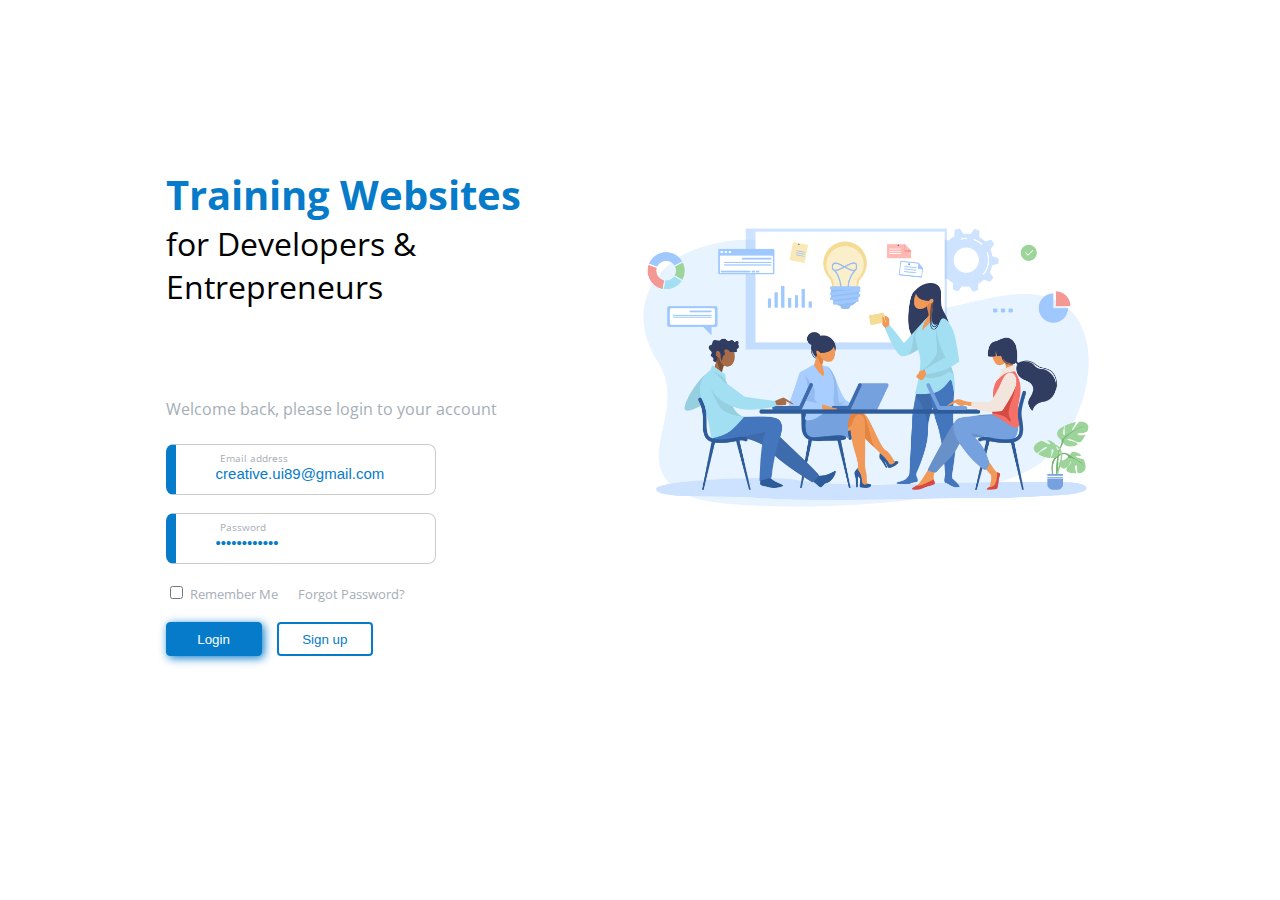
<file: index.html>
<!DOCTYPE html>
<html lang="en">

<head>
    <meta charset="UTF-8">
    <meta name="viewport" content="width=device-width, initial-scale=1.0">
    <title>Home Page</title>
    <link rel="stylesheet" href="style.css">
     <link href='https://fonts.googleapis.com/css?family=Open+Sans:400,600,700,800' rel='stylesheet' type='text/css'>
</head>

<body>

    <main class="main-content">


        <section class="form-container flex-item">

            <header class="header">
                <h1>Training Websites</h1>
                <h2>for Developers & Entrepreneurs</h2>
            </header>

            <form class="form">
                <span class="light-text">Welcome back, please login to your account</span>
                <small class="error-msg"></small>
                <div class="form-control">
                    <input type="text" class="form-input email change"
                        value="creative.ui89@gmail.com" required>
                        <span class="email-password-place">Email address</span>
                </div>
                <div class="form-control">
                    <input type="password" class="form-input password change" value="Passwordpass" required>
                    <span class="email-password-place">Password</span>
                </div>
                <div class="form-control">
                    <input type="checkbox" id="remember-me">
                    <small><label for="remember-me" class="light-text">Remember Me</label></small>
                    <a href="" class="forget-password light-text"><small>Forgot Password?</small></a>
                </div>
                <div class="form-control buttons-div">
                    <a href=""><button class="button login" id="log-in">Login</button></a>
                    <a href=""><button class="button sign-up" id="sign-up">Sign up</button></a>
                </div>
            </form>
        </section>


        <section class="image-section flex-item">
            <figure class="image-figure">
                <img src="./images/vectorimage.jpg" alt="iIdea-generation" class="image">
            </figure>
        </section>
       

    </main>
<!-- jquery CDN -->
    <script src="https://code.jquery.com/jquery-3.5.1.min.js"
        integrity="sha256-9/aliU8dGd2tb6OSsuzixeV4y/faTqgFtohetphbbj0=" crossorigin="anonymous"></script>
    <!-- main script -->
    <script src="script.js"></script>
</body>

</html>
</file>
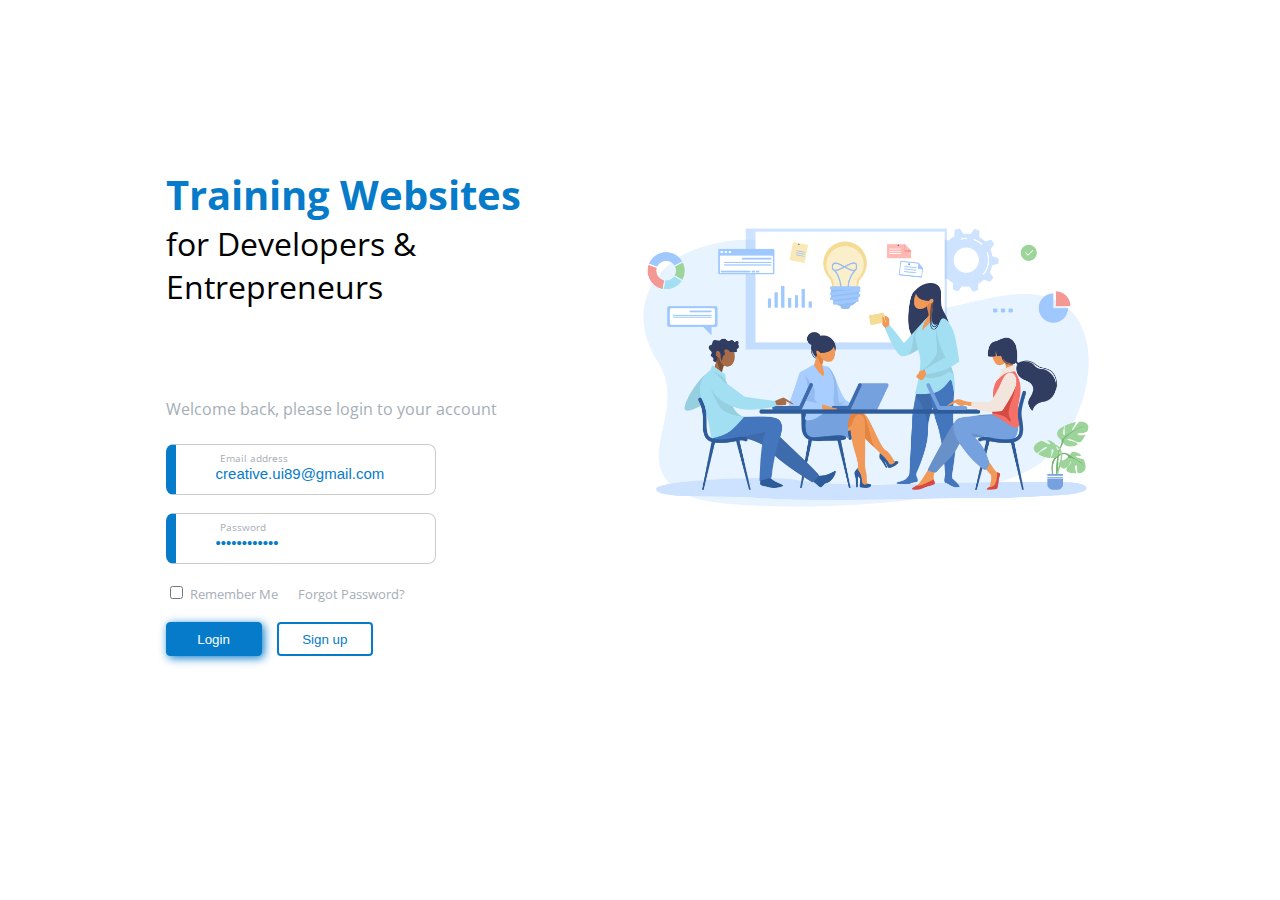
<file: Web_Development/Cyhermes_Training/Week_1/Mockup/index.html>
<!DOCTYPE html>
<html lang="en">

<head>
    <meta charset="UTF-8">
    <meta name="viewport" content="width=device-width, initial-scale=1.0">
    <title>Home Page</title>
    <link rel="stylesheet" href="style.css">
     <link href='https://fonts.googleapis.com/css?family=Open+Sans:400,600,700,800' rel='stylesheet' type='text/css'>
</head>

<body>

    <main class="main-content">


        <section class="form-container flex-item">

            <header class="header">
                <h1>Training Websites</h1>
                <h2>for Developers & Entrepreneurs</h2>
            </header>

            <form class="form">
                <span class="light-text">Welcome back, please login to your account</span>
                <small class="error-msg"></small>
                <div class="form-control">
                    <input type="text" class="form-input email change"
                        value="creative.ui89@gmail.com" required>
                        <span class="email-password-place">Email address</span>
                </div>
                <div class="form-control">
                    <input type="password" class="form-input password change" value="Passwordpass" required>
                    <span class="email-password-place">Password</span>
                </div>
                <div class="form-control">
                    <input type="checkbox" id="remember-me">
                    <small><label for="remember-me" class="light-text">Remember Me</label></small>
                    <a href="" class="forget-password light-text"><small>Forgot Password?</small></a>
                </div>
                <div class="form-control buttons-div">
                    <a href=""><button class="button login" id="log-in">Login</button></a>
                    <a href=""><button class="button sign-up" id="sign-up">Sign up</button></a>
                </div>
            </form>
        </section>


        <section class="image-section flex-item">
            <figure class="image-figure">
                <img src="./images/vectorimage.jpg" alt="idea-generation" class="image">
            </figure>
        </section>
       

    </main>
<!-- jquery CDN -->
    <script src="https://code.jquery.com/jquery-3.5.1.min.js"
        integrity="sha256-9/aliU8dGd2tb6OSsuzixeV4y/faTqgFtohetphbbj0=" crossorigin="anonymous"></script>
    <!-- main script -->
    <script src="script.js"></script>
</body>

</html>
</file>
<file: style.css>
body {
    font-family: 'Open Sans',
        sans-serif;
}

* {
    box-sizing: border-box;
}

body {
    margin: 0 auto;
}

.main-content {
    display: flex;
    justify-content: center;
    align-items: center;
    background: #fff;
    height: 100vh;
}

.form-control {
    margin-top: 18px;
    position: relative;
}

.image-section {
    max-width: 600px;
    max-height: 550px;
    margin-bottom: 10rem;
}

.image {
    width: 100%;
}

.header h1 {
    color: #067bc9;
    font-size: 2.5em;
    margin-bottom: 0;
}

.header h2 {
    font-weight: 400;
    font-size: 2em;
    margin-top: 0;
    width: 400px;
}

.light-text {
  color:#a5aeb7;
}

.form-container {
    height: 700px;
    align-self: center;
    padding-left: 4%;
    margin-top: 5rem;

}

.form {
    padding-top: 4rem;
}

.error-msg {
    color: #8B0000;
    display: block;
    margin-top: 1.5rem;
}

.form-input:focus {
  outline-color: rgba(6, 123, 201);
}

.form-input {
    box-sizing: border-box;
    border: 1px solid #ccc;
    border-radius: 8px;
    font-size: 16px;
    padding: 12px 20px 12px 40px;
    border-left: 10px solid #067bc9;
}

.email-password-place{
    position: absolute;
    font-size:10px;
    top: 0;
    left: 30px;
    padding: 7px 0 0 24px;
    color: #a5aeb7;
}

input[type=text],
input[type=password] {
    padding-top: 20px;
    font-size: 15px;
    color: #067bc9;
}


.forget-password {
    padding-left: 1rem;
    text-decoration: none;
    color: #a5aeb7;
}

.button {
    cursor: pointer;
    padding: 7px 10px;
    height: 2.1rem;
    width: 6rem;
    border-radius: 4px;
    outline: 0;
}

.sign-up {
    color: #067bc9;
    background-color: #fff;
    margin-left: 0.7rem;
    border: 2px solid #067bc9
}

.sign-up:hover {
    background-color: #067bc9;
    color: #fff;
}

.login {
    background-color: #067bc9;
    border: 1px solid #067bc9;
    color: #fff;
    box-shadow: 2px 2px 10px #067bc9;
}
</file>
<file: Web_Development/Cyhermes_Training/Week_1/Mockup/style.css>
body {
    font-family: 'Open Sans',
        sans-serif;
}

* {
    box-sizing: border-box;
}

body {
    margin: 0 auto;
}

.main-content {
    display: flex;
    justify-content: center;
    align-items: center;
    background: #fff;
    height: 100vh;
}

.form-control {
    margin-top: 18px;
    position: relative;
}

.image-section {
    max-width: 600px;
    max-height: 550px;
    margin-bottom: 10rem;
}

.image {
    width: 100%;
}

.header h1 {
    color: #067bc9;
    font-size: 2.5em;
    margin-bottom: 0;
}

.header h2 {
    font-weight: 400;
    font-size: 2em;
    margin-top: 0;
    width: 400px;
}

.light-text {
  color:#a5aeb7;
}

.form-container {
    height: 700px;
    align-self: center;
    padding-left: 4%;
    margin-top: 5rem;

}

.form {
    padding-top: 4rem;
}

.error-msg {
    color: #8B0000;
    display: block;
    margin-top: 1.5rem;
}

.form-input:focus {
  outline-color: rgba(6, 123, 201);
}

.form-input {
    box-sizing: border-box;
    border: 1px solid #ccc;
    border-radius: 8px;
    font-size: 16px;
    padding: 12px 20px 12px 40px;
    border-left: 10px solid #067bc9;
}

.email-password-place{
    position: absolute;
    font-size:10px;
    top: 0;
    left: 30px;
    padding: 7px 0 0 24px;
    color: #a5aeb7;
}

input[type=text],
input[type=password] {
    padding-top: 20px;
    font-size: 15px;
    color: #067bc9;
}


.forget-password {
    padding-left: 1rem;
    text-decoration: none;
    color: #a5aeb7;
}

.button {
    cursor: pointer;
    padding: 7px 10px;
    height: 2.1rem;
    width: 6rem;
    border-radius: 4px;
    outline: 0;
}

.sign-up {
    color: #067bc9;
    background-color: #fff;
    margin-left: 0.7rem;
    border: 2px solid #067bc9
}

.sign-up:hover {
    background-color: #067bc9;
    color: #fff;
}

.login {
    background-color: #067bc9;
    border: 1px solid #067bc9;
    color: #fff;
    box-shadow: 2px 2px 10px #067bc9;
}
</file>
